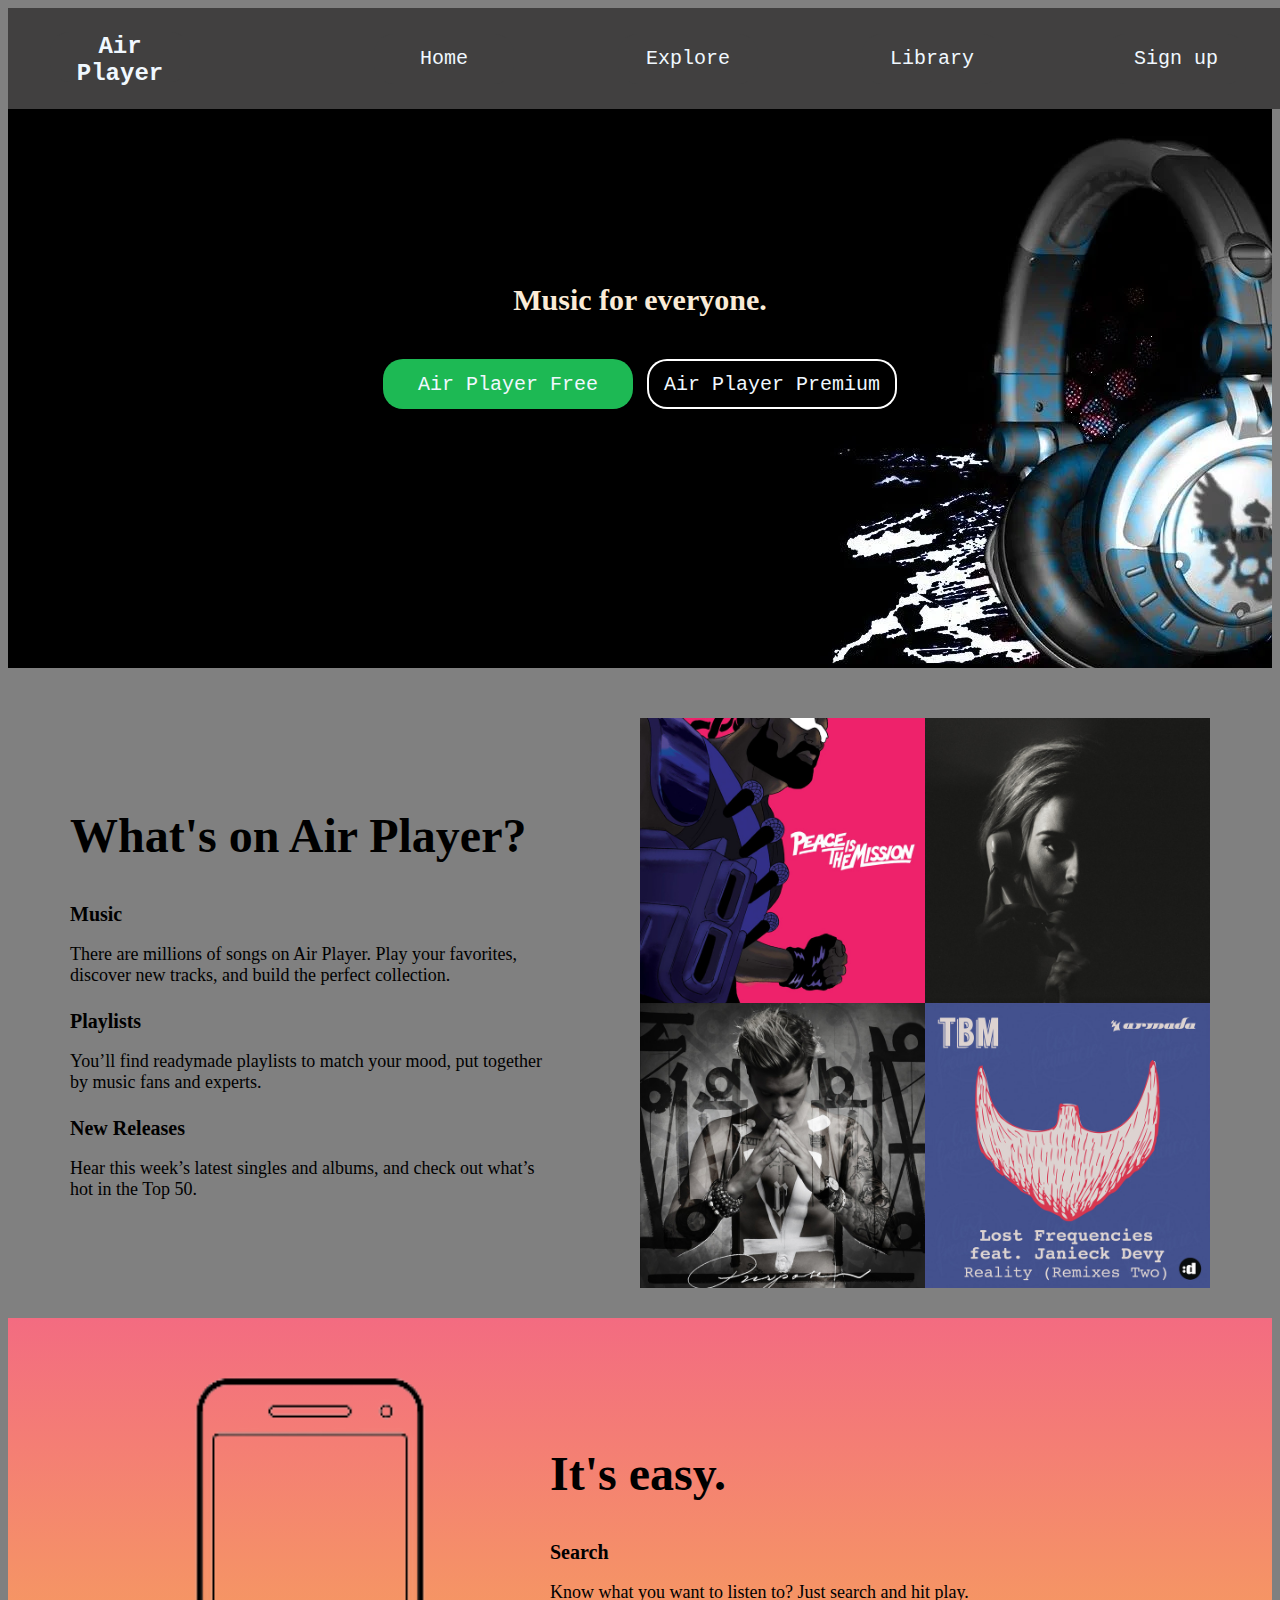
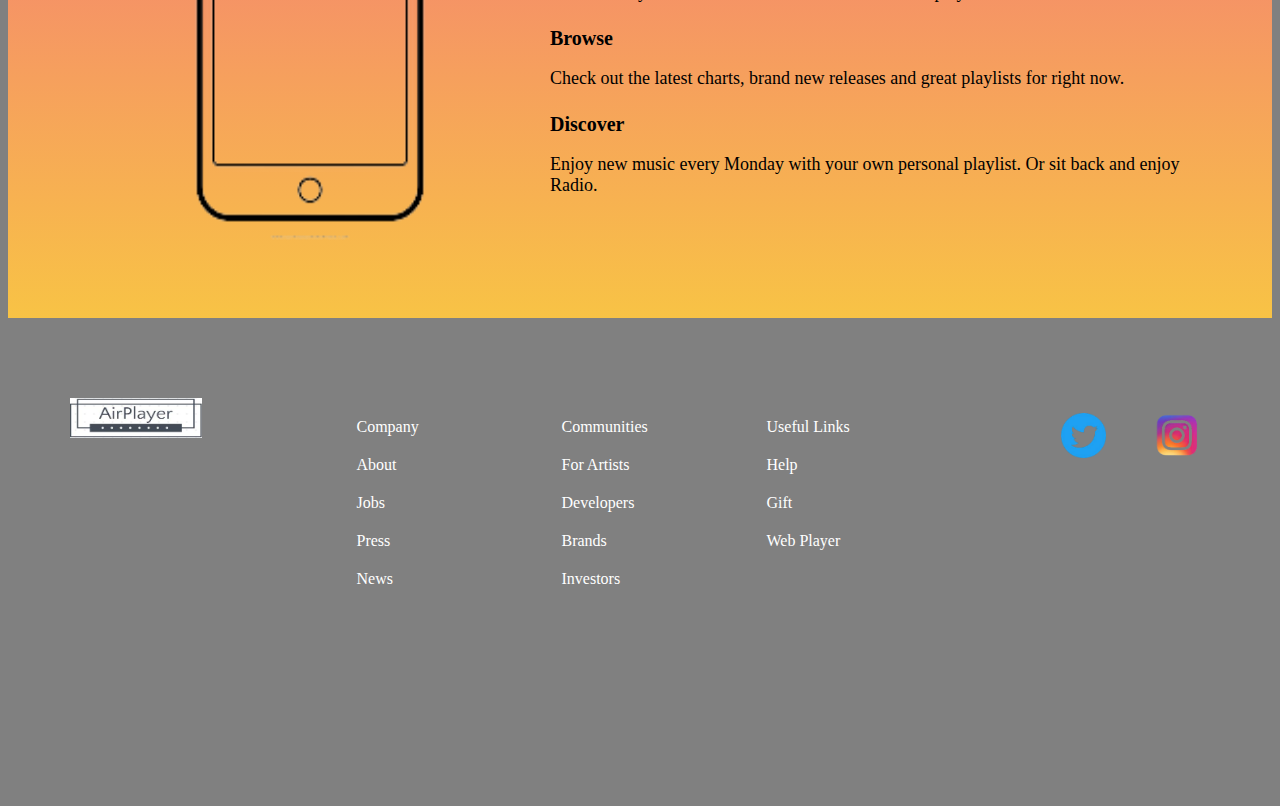
<file: web project/index.html>
<!DOCTYPE html>
<head>
    <title> play music</title>
    <link rel="stylesheet" href="style.css">
<style>
    button{
        color:aliceblue;
        text-align: center;
        text-decoration: none;
        display: inline-block;
        font-size: 20px;
        font-family: 'Courier New', Courier, monospace;
        margin: 4px 2px;
        cursor: pointer;
        background-color: rgb(65, 64, 64);
        border: #e8edec;
        border-radius: 20px;
        width: 140px;
        height: 50px;
        transition: 0.5s;
    }
    #my-btn:hover {
        background-color: aliceblue;
        color:black;
    }
    #my-btn1:hover {
        background-color: rgb(65, 64, 64);
        color:rgb(255, 255, 255);
    }
    h1{
        font-size: 30px;
        
    }
</style>    
</head>


<body style="background-color: gray;">
    <nav>
        <b>
           <h1><button class="button" id="my-btn1"><b><big>Air Player</big></b></button></h1> 
        </b>   
        <ul>
            <li><a href="index.html"><button class="button" id="my-btn">Home</button></a></li>
            <li><a href="music.html"><button class="button" id="my-btn">Explore</button></a></li>
            <li><a href="Library.html"><button class="button" id="my-btn">Library</button></a></li>
            <li><a href="login1.html"><button class="button" id="my-btn">Sign up</button></a></li>
        </ul>
    </nav>
<header>
    <div class="hero-text-box">
      <div class="header-text">
          <h1>Music for everyone.</h1>
          <br/>
          <a  href="#"><button class="button-free" id="my-btn">Air Player Free</button></a>
          <a  href="#"><button class="button-premium" id="my-btn">Air Player Premium</button></a>
      </div>
  </div>
</header>

<section class="section-features">
    <div class="row">
        <div class="features">
            <div class="features-description">
                <h2>What's on Air Player?</h2>
                <h3>Music</h3>
                <p>There are millions of songs on Air Player. Play your favorites, discover new tracks, and build the perfect
                    collection.
                </p>
                <h3>Playlists</h3>
                <p>You’ll find readymade playlists to match your mood, put together by music fans and experts.</p>
                <h3>New Releases</h3>
                <p>Hear this week’s latest singles and albums, and check out what’s hot in the Top 50.</p>
            </div>
            <div class="features-album">
                <div class="album-showcase">
                    <img src="album1.jpeg" alt="album1"><img src="album2.jpeg" alt="album2">
                    <img src="album3.jpeg" alt="album3"><img src="album4.jpeg" alt="album4">
                    </ul>
                </div>
            </div>
        </div>

</section>
<section class="hero-easy">
    <div class="row">
        <div class="easy">
            <div class="easy-phone">
                <img src="phone1.png" alt="phone" class="phone">
                <div class="easy-phone-text">

                </div>
            </div>
            <div class="easy-description">
                <h2>It's easy.</h2>
                <h3>Search</h3>
                <p>Know what you want to listen to? Just search and hit play.</p>
                <h3>Browse</h3>
                <p>Check out the latest charts, brand new releases and great playlists for right now.</p>
                <h3>Discover</h3>
                <p>Enjoy new music every Monday with your own personal playlist. Or sit back and enjoy Radio.</p>
            </div>
        </div>
    </div>
</section>
<footer>
    <div class="row">
        <div class="footer-container">
            <div class="footer-top">
                <div>
                    <img src="pankajlogo.JPG" alt="logo" class="logo-bottom">
                </div>
                <div class="footer-links">
                    <div>
                        <ul>
                            <li>Company</li>
                            <li>About</li>
                            <li>Jobs</li>
                            <li>Press</li>
                            <li>News</li>
                        </ul>
                    </div>
                    <div>
                        <ul>
                            <li>Communities</li>
                            <li>For Artists</li>
                            <li>Developers</li>
                            <li>Brands</li>
                            <li>Investors</li>
                        </ul>
                    </div>
                    <div>
                        <ul>
                            <li>Useful Links</li>
                            <li>Help</li>
                            <li>Gift</li>
                            <li>Web Player</li>

                        </ul>
                    </div>
                </div>
                <div class="social">
                    
                    <div class="social-media">
                       <a href="https://twitter.com/AptosProtocol?t=oEYkTD4KgwHb0FIU9OvLlg&s=09"> <img src="twlogo.png"></a>
                    </div>
                    <div class="social-media">
                     <a href="https://instagram.com/wesendit.io?igshid=OGQ2MjdiOTE="><img src="instagram.png"></a>
                    </div>
                </div>
            </div>
        </div>
    </div>
</footer>
</body>      
</html>
</file>
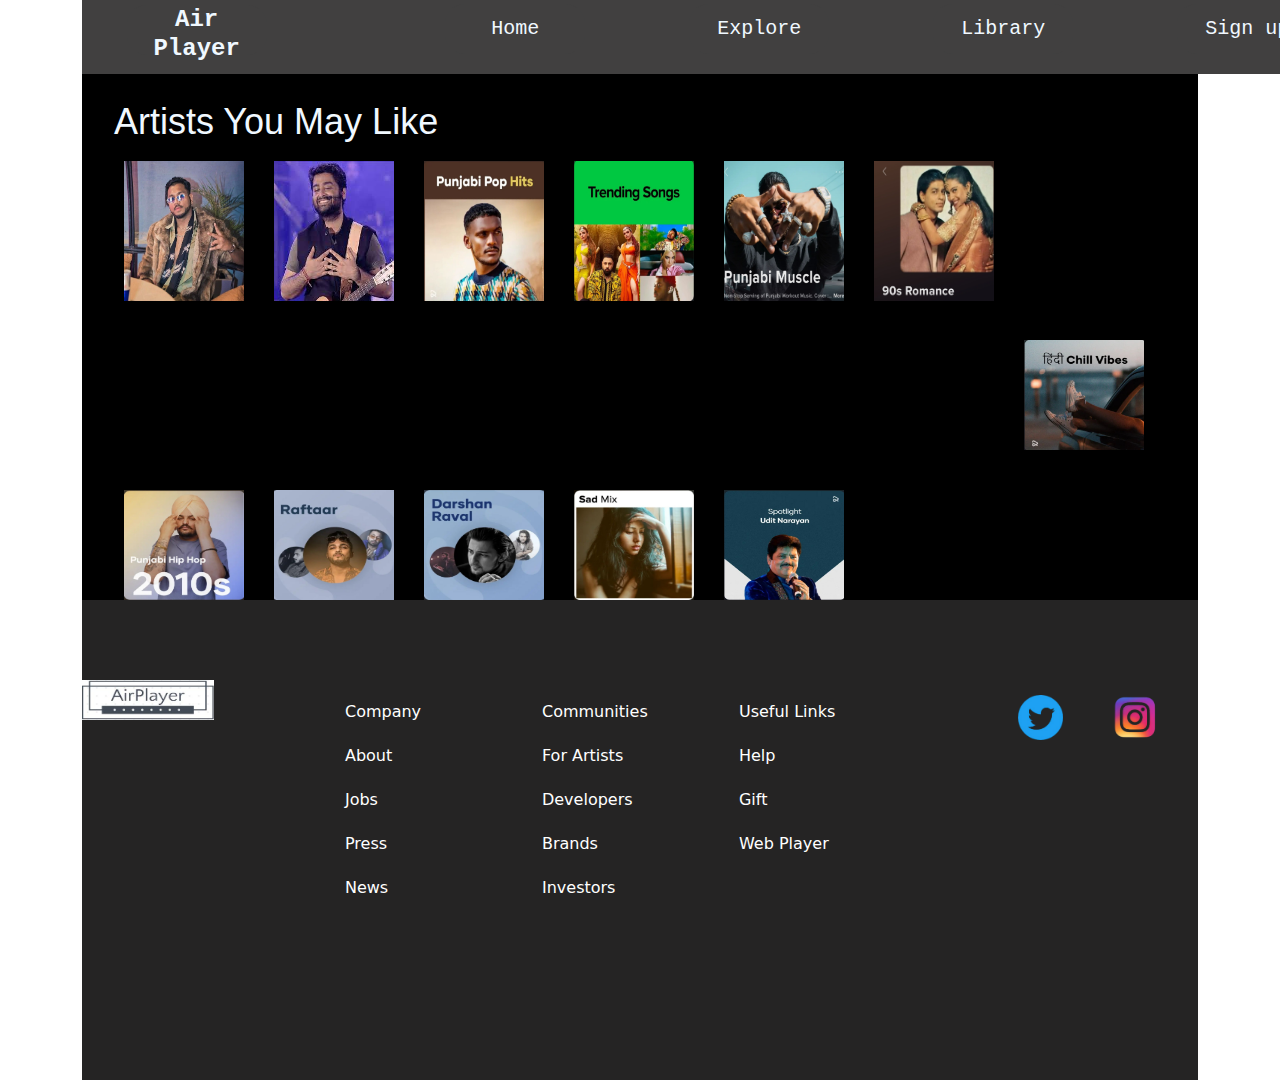
<file: web project/Library.html>
<!DOCTYPE html>
<html>
<head>
    <meta charset="UTF-8">
    <meta http-equiv="X-UA-Compatible" content="IE=edge">
    <meta name="viewport" content="width=device-width, initial-scale=1.0">
    <title>Library</title>
    <link href="https://cdn.jsdelivr.net/npm/bootstrap@5.2.3/dist/css/bootstrap.min.css" rel="stylesheet">
    <link rel="stylesheet" href="library.css">
    <style>
        button {
            color: aliceblue;
            text-align: center;
            text-decoration: none;
            display: inline-block;
            font-size: 20px;
            font-family: 'Courier New', Courier, monospace;
            margin: 4px 2px;
            cursor: pointer;
            background-color: rgb(65, 64, 64);
            border: #e8edec;
            border-radius: 20px;
            width: 140px;
            height: 50px;
            transition: 0.5s;
        }
        
        #my-btn:hover {
            background-color: aliceblue;
            color: black;
        }
        
        #my-btn1:hover {
            background-color: rgb(65, 64, 64);
            color: rgb(255, 255, 255);
        }
        
        h1 {
            font-size: 30px;
        }
    </style>
</head>

<body class="container">
    <nav>
        <b>
       <h1><button class="button" id="my-btn1"><b><big>Air Player</big></b></button>
        </h1>
        </b>
        <ul>
            <li><a href="index.html"><button class="button" id="my-btn">Home</button></a></li>
            <li><a href="music.html"><button class="button" id="my-btn">Explore</button></a></li>
            <li><a href="Library.html"><button class="button" id="my-btn">Library</button></a></li>
            <li><a href="login1.html"><button class="button" id="my-btn">Sign up</button></a></li>
        </ul>
    </nav>
    <section class="section1">
    <div class="container">
        <div class="img">
            <h2 class="text"><big>Artists You May Like</big></h2>
            <div>
                <a href="https://m.resso.com/Zs8dEB9gW/"><img src="img/king.png" class="king" alt="logo"></a>
            </div>
            <div>
                <a href="https://m.resso.com/Zs8dESMNe/"><img src="img/Arijitsingh.jpg" class="king" alt="logo"></a>
            </div>
            <div>
                <a href="https://m.resso.com/Zs8dE52Gv/"><img src="img/punjabi.jpg" class="king" alt="logo"></a>
            </div>
            <div>
                <a href="https://m.resso.com/Zs8dE9t31/"><img src="img/trending.jpg" class="king" alt="logo"></a>
            </div>
            <div>
                <a href="https://m.resso.com/Zs8dExb5b/"><img src="img/punjabi muscle.jpg" class="king" alt="logo"></a>
            </div>
            <div>
                <a href="https://www.resso.com/playlist?id=6846050140190906370&shared_by=6974313575066158082&channel=copy&sim_region=in&source=0"><img src="img/90s.jpg" class="king" alt="logo"></a>
            </div>

        </div>

    </div>
    </section>
 <section class="section2">
    <div class="container">
        <div class="div2">
            <div>
                <a href="https://m.resso.com/Zs8dE3N9D/"><img src="img/chill.jpg" class="king1" alt="logo"></a>
            </div>
            <div>
                <a href="https://m.resso.com/Zs8dE7BBa/"><img src="img/sidhu.jpg" class="king1" alt="logo"></a>
            </div>
            <div>
                <a href="https://m.resso.com/Zs8doLRY2/"><img src="img/raffter.jpg" class="king1" alt="logo"></a>
            </div>
            <div>
                <a href="https://m.resso.com/Zs8dEo2Gy/"><img src="img/darshan.jpg" class="king1" alt="logo"></a>
            </div>
            <div>
                <a href="https://m.resso.com/Zs8dEWFVJ/"><img src="img/sad.jpg" class="king1" alt="logo"></a>
            </div>
            <div>
                <a href="https://m.resso.com/Zs8doe83U/"><img src="img/udit naryan.jpg" class="king1" alt="logo"></a>
            </div>

        </div>
    </div>
 </section>
    <footer style="background-color: rgb(37, 36, 36);">
        <div class="row">
            <div class="footer-container">
                <div class="footer-top">
                    <div>
                        <img src="pankajlogo.JPG" alt="logo" class="logo-bottom">
                    </div>
                    <div class="footer-links">
                        <div>
                            <ul>
                                <li>Company</li>
                                <li>About</li>
                                <li>Jobs</li>
                                <li>Press</li>
                                <li>News</li>
                            </ul>
                        </div>
                        <div>
                            <ul>
                                <li>Communities</li>
                                <li>For Artists</li>
                                <li>Developers</li>
                                <li>Brands</li>
                                <li>Investors</li>
                            </ul>
                        </div>
                        <div>
                            <ul>
                                <li>Useful Links</li>
                                <li>Help</li>
                                <li>Gift</li>
                                <li>Web Player</li>

                            </ul>
                        </div>
                    </div>
                    <div class="social">

                        <div class="social-media">
                            <a href="https://twitter.com/AptosProtocol?t=oEYkTD4KgwHb0FIU9OvLlg&s=09"> <img src="twlogo.png"></a>
                        </div>
                        <div class="social-media">
                            <a href="https://instagram.com/wesendit.io?igshid=OGQ2MjdiOTE="><img src="instagram.png"></a>
                        </div>
                    </div>
                </div>
            </div>
        </div>
    </footer>
</body>
</html>
</file>
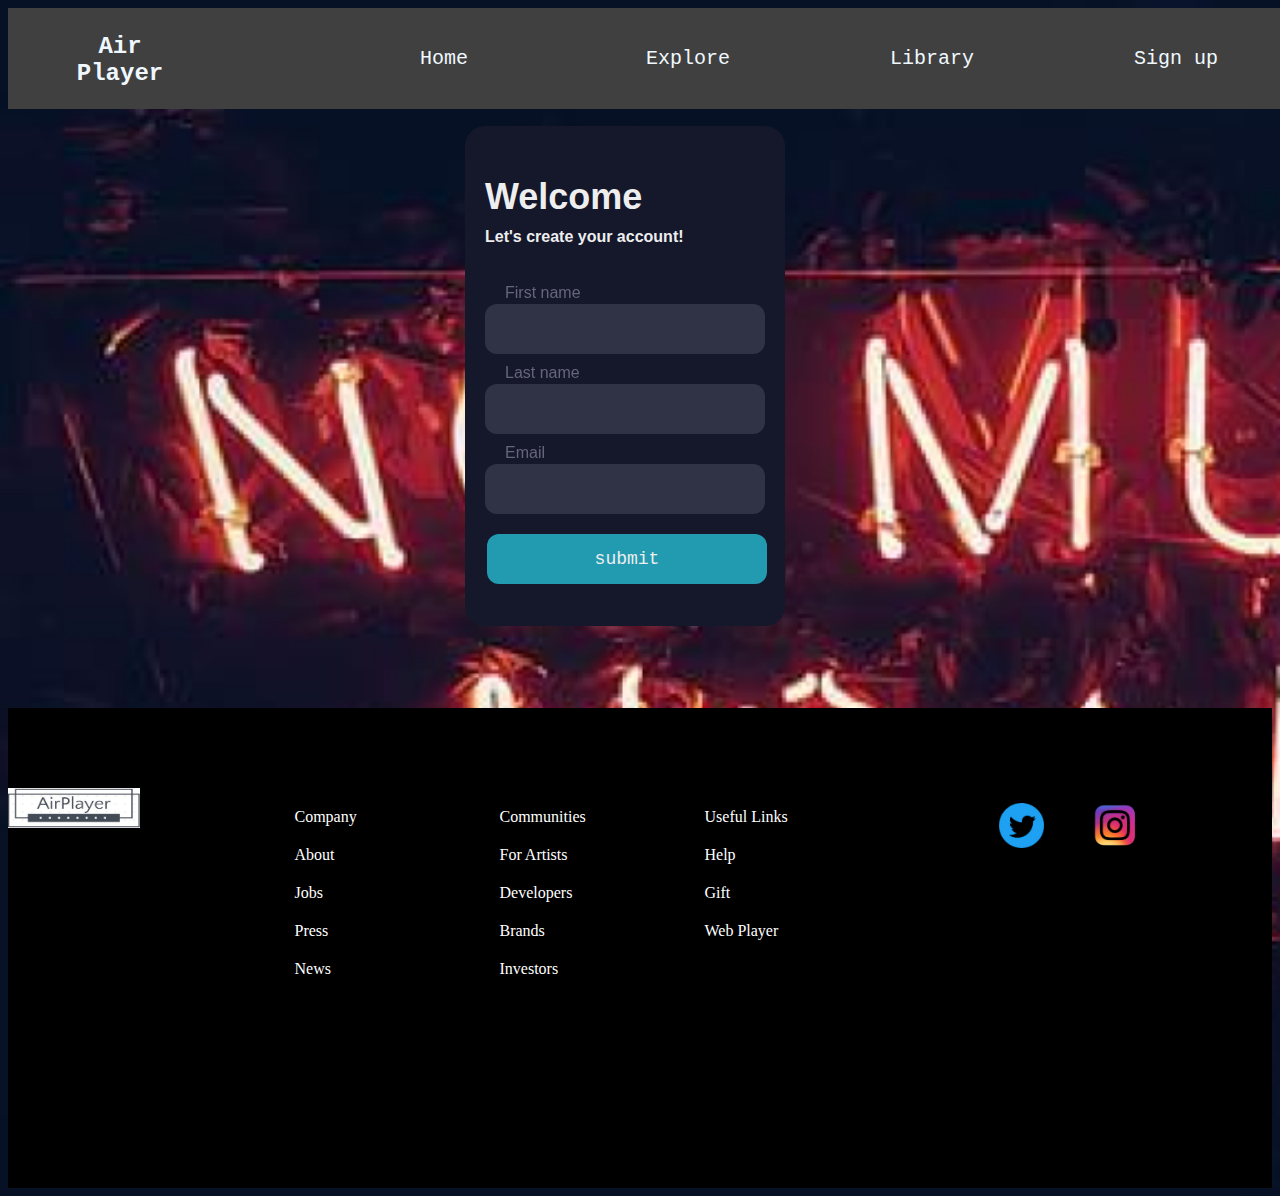
<file: web project/login1.html>
<!DOCTYPE html>
<head>
   <title>login1</title>
<link rel="stylesheet" href="login1.css">
<style>
   button{
       color:aliceblue;
       text-align: center;
       text-decoration: none;
       display: inline-block;
       font-size: 20px;
       font-family: 'Courier New', Courier, monospace;
       margin: 4px 2px;
       cursor: pointer;
       background-color: rgb(65, 64, 64);
       border: #e8edec;
       border-radius: 20px;
       width: 140px;
       height: 50px;
       transition: 0.5s;
   }
   #my-btn:hover {
       background-color: aliceblue;
       color:black;
   }
   #my-btn1:hover {
       background-color: rgb(65, 64, 64);
       color:rgb(255, 255, 255);
   }
   h1{
       font-size: 30px;
       
   }
</style>    
</head>
<body>
   
<section class="sec1">
<nav>
   <b>
      <h1><button class="button" id="my-btn1"><b><big>Air Player</big></b></button></h1> 
   </b>   
   <ul>
       <li><a href="index.html"><button class="button" id="my-btn">Home</button></a></li>
       <li><a href="music.html"><button class="button" id="my-btn">Explore</button></a></li>
       <li><a href="Library.html"><button class="button" id="my-btn">Library</button></a></li>
       <li><a href="login1.html"><button class="button" id="my-btn">Sign up</button></a></li>
   </ul>
</nav><br>


<div class="center">   
<div class="form">
   <div class="title">Welcome</div>
   <div class="subtitle">Let's create your account!</div>
   <div class="input-container ic1">
      <label for="firstname" class="placeholder">First name</label><br>
      <input id="firstname" class="input" type="text"/>
      <div class="cut"></div>
   
   </div>
   <div class="input-container ic2">
      <label for="lastname" class="placeholder">Last name</label><br>
      <input id="lastname" class="input" type="text" />
      <div class="cut"></div>
   
   </div>
   <div class="input-container ic2">
      <label for="email" class="placeholder">Email</label><br>
      <input id="email" class="input" type="text" />
      <div class="cut cut-short"></div>
   
   </div>
   <button type="text" class="submit">submit</button>
</div>
</div>
</section>
</body>
<section style="background-color: black;">
   <footer>
      <div class="row">
          <div class="footer-container">
              <div class="footer-top">
                  <div>
                      <img src="pankajlogo.JPG" alt="logo" class="logo-bottom">
                  </div>
                  <div class="footer-links">
                      <div>
                          <ul>
                              <li>Company</li>
                              <li>About</li>
                              <li>Jobs</li>
                              <li>Press</li>
                              <li>News</li>
                          </ul>
                      </div>
                      <div>
                          <ul>
                              <li>Communities</li>
                              <li>For Artists</li>
                              <li>Developers</li>
                              <li>Brands</li>
                              <li>Investors</li>
                          </ul>
                      </div>
                      <div>
                          <ul>
                              <li>Useful Links</li>
                              <li>Help</li>
                              <li>Gift</li>
                              <li>Web Player</li>
  
                          </ul>
                      </div>
                  </div>
                  <div class="social">
                      
                      <div class="social-media">
                         <a href="https://twitter.com/AptosProtocol?t=oEYkTD4KgwHb0FIU9OvLlg&s=09"> <img src="twlogo.png"></a>
                      </div>
                      <div class="social-media">
                       <a href="https://instagram.com/wesendit.io?igshid=OGQ2MjdiOTE="><img src="instagram.png"></a>
                      </div>
                  </div>
              </div>
          </div>
      </div>
  </footer>
  </body>      
  </html>
</section>
</file>
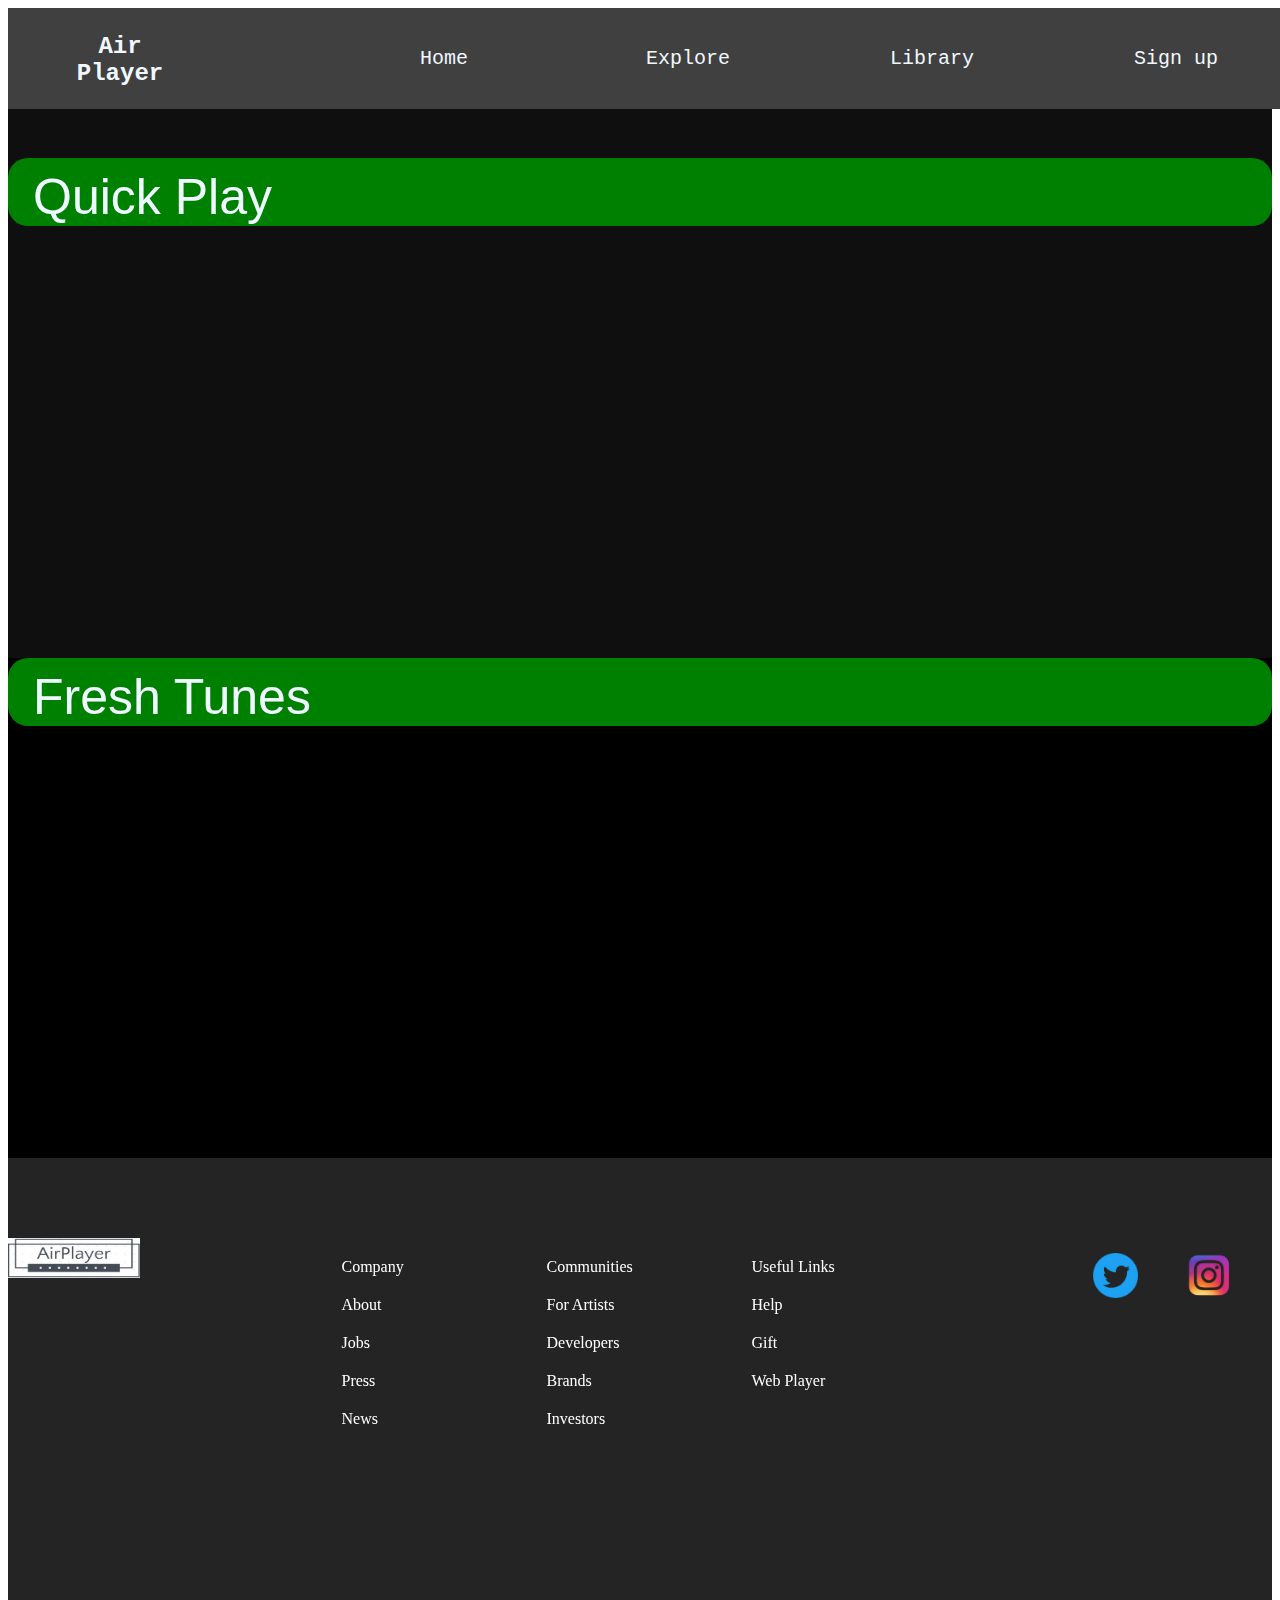
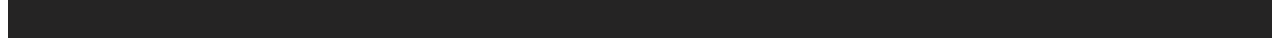
<file: web project/music.html>
<!DOCTYPE html>

<head>
    <title> Music</title>
    <link rel="stylesheet" href="music.css">
    <style>
        button {
            color: aliceblue;
            text-align: center;
            text-decoration: none;
            display: inline-block;
            font-size: 20px;
            font-family: 'Courier New', Courier, monospace;
            margin: 4px 2px;
            cursor: pointer;
            background-color: rgb(65, 64, 64);
            border: #e8edec;
            border-radius: 20px;
            width: 140px;
            height: 50px;
            transition: 0.5s;
        }
        
        #my-btn:hover {
            background-color: aliceblue;
            color: black;
        }
        
        #my-btn1:hover {
            background-color: rgb(65, 64, 64);
            color: rgb(255, 255, 255);
        }
        
        h1 {
            font-size: 30px;
        }
    </style>
</head>

<body>
    <nav>
        <b>
           <h1><button class="button" id="my-btn1"><b><big>Air Player</big></b></button>
        </h1>
        </b>
        <ul>
            <li><a href="index.html"><button class="button" id="my-btn">Home</button></a></li>
            <li><a href="music.html"><button class="button" id="my-btn">Explore</button></a></li>
            <li><a href="Library.html"><button class="button" id="my-btn">Library</button></a></li>
            <li><a href="login1.html"><button class="button" id="my-btn">Sign up</button></a></li>
        </ul>
    </nav>
    <section class="sec1">
      <div>
        <div class="Quick ">Quick Play</div><br>
        <div class="div1">

            <div class="yt"><iframe width="250" height="300" src="https://www.youtube.com/embed/o-E6EqPxaoA" title="YouTube video player" frameborder="0" allow="accelerometer; autoplay; clipboard-write; encrypted-media; gyroscope; picture-in-picture" allowfullscreen></iframe></div>
            <div class="yt"><iframe width="250" height="300" src="https://www.youtube.com/embed/Cz-1-Kr0D9c" title="YouTube video player" frameborder="0" allow="accelerometer; autoplay; clipboard-write; encrypted-media; gyroscope; picture-in-picture" allowfullscreen></iframe></div>
            <div class="yt"><iframe width="250" height="300" src="https://www.youtube.com/embed/huxhqphtDrM" title="YouTube video player" frameborder="0" allow="accelerometer; autoplay; clipboard-write; encrypted-media; gyroscope; picture-in-picture" allowfullscreen></iframe></div>
            <div class="yt"><iframe width="250" height="300" src="https://www.youtube.com/embed/sY6fitmZy5A?start=4" title="YouTube video player" frameborder="0" allow="accelerometer; autoplay; clipboard-write; encrypted-media; gyroscope; picture-in-picture" allowfullscreen></iframe></div>
        </div>
       
    </section>
    <section class="sec2">
        <div class="Quick">Fresh Tunes</div>
        <div class="div1">
            <div class="yt"><iframe width="250" height="300" src="https://www.youtube.com/embed/ei2TBFxiCF0?start=5" title="YouTube video player" frameborder="0" allow="accelerometer; autoplay; clipboard-write; encrypted-media; gyroscope; picture-in-picture" allowfullscreen></iframe></div>
            <div class="yt"><iframe width="250" height="300" src="https://www.youtube.com/embed/lM_h1dcgXb8?start=5" title="YouTube video player" frameborder="0" allow="accelerometer; autoplay; clipboard-write; encrypted-media; gyroscope; picture-in-picture" allowfullscreen></iframe></div>
            <div class="yt"><iframe width="250" height="300" src="https://www.youtube.com/embed/0NLQ33icfpY?start=3" title="YouTube video player" frameborder="0" allow="accelerometer; autoplay; clipboard-write; encrypted-media; gyroscope; picture-in-picture" allowfullscreen></iframe></div>
            <div class="yt"><iframe width="250" height="300" src="https://www.youtube.com/embed/Ej0R4MnLv8c?start=3" title="YouTube video player" frameborder="0" allow="accelerometer; autoplay; clipboard-write; encrypted-media; gyroscope; picture-in-picture" allowfullscreen></iframe></div>

        </div>

    </section>
    <footer style="background-color: rgb(37, 36, 36);">
        <div class="row">
            <div class="footer-container">
                <div class="footer-top">
                    <div>
                        <img src="pankajlogo.JPG" alt="logo" class="logo-bottom">
                    </div>
                    <div class="footer-links">
                        <div>
                            <ul>
                                <li>Company</li>
                                <li>About</li>
                                <li>Jobs</li>
                                <li>Press</li>
                                <li>News</li>
                            </ul>
                        </div>
                        <div>
                            <ul>
                                <li>Communities</li>
                                <li>For Artists</li>
                                <li>Developers</li>
                                <li>Brands</li>
                                <li>Investors</li>
                            </ul>
                        </div>
                        <div>
                            <ul>
                                <li>Useful Links</li>
                                <li>Help</li>
                                <li>Gift</li>
                                <li>Web Player</li>

                            </ul>
                        </div>
                    </div>
                    <div class="social">

                        <div class="social-media">
                            <a href="https://twitter.com/AptosProtocol?t=oEYkTD4KgwHb0FIU9OvLlg&s=09"> <img src="twlogo.png"></a>
                        </div>
                        <div class="social-media">
                            <a href="https://instagram.com/wesendit.io?igshid=OGQ2MjdiOTE="><img src="instagram.png"></a>
                        </div>
                    </div>
                </div>
            </div>
        </div>
    </footer>
</body>

</html>
</file>
<file: web project/style.css>
nav{
    
    color: aliceblue;
    background-color: rgb(65, 64, 64);
    position: fixed;
    padding: auto;
    font-family: 'Courier New', Courier, monospace;
    border-radius: none;
    display: flex;
    justify-content: space-evenly;
    align-items: center;
    width: 100%;

}
nav ul{
    display: flex;
    align-items: center;
    list-style: none;

}
nav ul li{
    padding-left: 100px;

}
.container {
position: relative;
text-align: center;
color: white;
}

header {
   background-image: url('music.jpg');
    color: antiquewhite;
    height: 660px;
    display: flex;
    justify-content: center;
    align-items: center;
}
.header-text {
    text-align: center;
}


.btn {
    color: rgb(255, 255, 255);
    display: inline-block;
    font-size: 14px;
    font-weight: 700;
    text-align: center;
    cursor: pointer;
    border: 1px solid transparent;
    line-height: 1;
    border-radius: 500px;
    padding: 18px 48px 16px;
    letter-spacing: 2px;
    min-width: 160px;
    text-transform: uppercase;
    text-decoration: none;
}

.button-free {
    background-color: rgb(29, 185, 84);
    margin-right: 8px;
    width: 250px;
}

.button-premium {
    box-shadow: 0 0 0 2px #fff inset;
    background-color: transparent;
    width: 250px;
}

.section-features {
    background-color: gray;
    height: 600px;
}

.features {
    display: flex;
    justify-content: space-between;
    margin-top: 50px;
}
.row {
    max-width: 1140px;
    margin: 0 auto;
}

.features-description {
    margin-top: 50px;
}


h2 {
    font-size: 48px;
}

h3 {
    font-size: 20px;
    margin: 24px 12px 0px 0px;
}

p {
    font-size: 18px;
}
.album-showcase {
    display: flex;
    flex-wrap: wrap;
    justify-content: flex-end;
    transition: transform 450ms;
}
.album-showcase:hover{ 
    transform: scale(1.08);
}

.album-showcase img {
    width: 285px;
    height: 285px;
}
.hero-easy {
    height: 600px;
    background-color: #f037a5;
    background: linear-gradient(#f037a5 -60%, #fae62d 140%);
}

.easy {
    display: flex;
    justify-content: space-between;
    align-items: center;
}

.phone {
    margin: 40px;
    width: 400px;
    height: 500px;
}
.footer-container {
    display: flex;
    flex-direction: column;
    padding-top: 80px;
}

.footer-top {
    display: flex;
    justify-content: space-between;
    width: 1170px;
    height: 400px;
}

.logo-bottom {
    width: 132px;
    height: 40px;
}

.footer-links {
    top: 0;
    left: 20%;
    display: flex;
}

.footer-links li {
    margin: 20px 0px;
    width: 165px;
    list-style: none;
    cursor: pointer;
    color:rgb(255, 255, 255) ;
}
.social-media {
   display: inline-flex;
    padding: 15px;
    margin-right: 15px;
    cursor: pointer;
}

.social-media img {
    height: 45px;
    width: 45px;
}
.social {
    padding-right: 10px;
}
</file>
<file: web project/library.css>
nav {
    color: aliceblue;
    background-color: rgb(65, 64, 64);
    position: fixed;
    padding: auto;
    font-family: 'Courier New', Courier, monospace;
    border-radius: none;
    display: flex;
    justify-content: space-evenly;
    align-items: center;
    width: 100%;
}

nav ul {
    display: flex;
    align-items: center;
    list-style: none;
}

nav ul li {
    padding-left: 100px;
}

.img {
    padding-top: 100px;
    width: auto;
}

.section1 {
    background-color: rgb(0, 0, 0);
    height: 300px;
    width: 100%;
}

.text {
    color: aliceblue;
    font-family: 'Franklin Gothic Medium', 'Arial Narrow', Arial, sans-serif;
    font-size: 30px;
    padding-left: 20px;
}

.king {
    padding-top: 10px;
    height: 150px;
    width: 150px;
    padding-left: 30px;
    display: flex;
    float: left;
}

.king1 {
    padding-top: 40px;
    height: 150px;
    width: 150px;
    padding-left: 30px;
    display: flex;
    float: left;
}

.section2 {
    background-color: rgb(0, 0, 0);
    height: 300px;
}
.footer-container {
    display: flex;
    flex-direction: column;
    padding-top: 80px;
}

.footer-top {
    display: flex;
    justify-content: space-between;
    width: 100%;
    height: 400px;
}

.logo-bottom {
    width: 132px;
    height: 40px;
}

.footer-links {
    top: 0;
    left: 20%;
    display: flex;
}

.footer-links li {
    margin: 20px 0px;
    width: 165px;
    list-style: none;
    cursor: pointer;
    color: white;
}

.social-media {
    display: inline-flex;
    padding: 15px;
    margin-right: 15px;
    cursor: pointer;
}

.social-media img {
    height: 45px;
    width: 45px;
}

.social {
    padding-right: 10px;
}
</file>
<file: web project/login1.css>
nav{
    
  color: aliceblue;
  background-color: rgb(65, 64, 64);
  position: fixed;
  padding: auto;
  font-family: 'Courier New', Courier, monospace;
  border-radius: none;
  display: flex;
  justify-content: space-evenly;
  align-items: center;
  width: 100%;

}
nav ul{
  display: flex;
  align-items: center;
  list-style: none;

}
nav ul li{
  padding-left: 100px;

}


body{
  background-image: url(img/login.png);
  background-size: cover;
}
.sec1{
  height: 700px;

}
.center{
    margin: auto;
    width: 350px;
    padding-top: 100px;
    align-content: center;
  
}
  
  .form {
    background-color: #15172b;
    border-radius: 20px;
    box-sizing: border-box;
    height: 500px;
    padding: 20px;
    width: 320px;

  }
  
  .title {
    color: #eee;
    font-family: sans-serif;
    font-size: 36px;
    font-weight: 600;
    margin-top: 30px;
  }
  
  .subtitle {
    color: #eee;
    font-family: sans-serif;
    font-size: 16px;
    font-weight: 600;
    margin-top: 10px;
  }
  
  .input-container {
    height: 50px;
    position: relative;
    width: 100%;
  }
  
  .ic1 {
    margin-top: 40px;
  }
  
  .ic2 {
    margin-top: 30px;
  }
  
  .input {
    background-color: #303245;
    border-radius: 12px;
    border: 0;
    box-sizing: border-box;
    color: #eee;
    font-size: 18px;
    height: 100%;
    outline: 0;
    padding: 4px 20px 0;
    width: 100%;
  }
  
  
  
  .placeholder {
    color: #65657b;
    font-family: sans-serif;
    left: 20px;
    line-height: 14px;
    position: absolute;
  }
  
  
  
  .submit {
    background-color: rgb(34, 155, 177);
    border-radius: 12px;
    border: 0;
    box-sizing: border-box;
    color: #eee;
    cursor: pointer;
    font-size: 18px;
    height: 50px;
    margin-top: 38px;
     outline: 0;
    text-align: center;
    width: 100%;
  }
  
  .submit:hover {
    background-color: rgb(64, 238, 180);
  }
  .footer-container {
    display: flex;
    flex-direction: column;
    padding-top: 80px;
}

.footer-top {
    display: flex;
    justify-content: space-between;
    width: 1170px;
    height: 400px;
}

.logo-bottom {
    width: 132px;
    height: 40px;
}

.footer-links {
    top: 0;
    left: 20%;
    display: flex;
}

.footer-links li {
    margin: 20px 0px;
    width: 165px;
    list-style: none;
    cursor: pointer;
    color:white ;
}
.social-media {
   display: inline-flex;
    padding: 15px;
    margin-right: 15px;
    cursor: pointer;
}

.social-media img {
    height: 45px;
    width: 45px;
}
.social {
    padding-right: 10px;
}
</file>
<file: web project/music.css>
nav {
    color: aliceblue;
    background-color: rgb(65, 64, 64);
    position: fixed;
    padding: auto;
    font-family: 'Courier New', Courier, monospace;
    border-radius: none;
    display: flex;
    justify-content: space-evenly;
    align-items: center;
    width: 100%;
}

nav ul {
    display: flex;
    align-items: center;
    list-style: none;
}

nav ul li {
    padding-left: 100px;
}

.sec1 {
    padding-top: 150px;
    background-color: rgb(15, 15, 15);
    height: 500px;
    width: 100%;
}

.sec2 {
    background-color: rgb(0, 0, 0);
    height: 500px;
    width: 100%;
}

.Quick {
    padding-top: 10px;
    background-color: green;
    border-radius: 20px;
    padding-left: 25px;
    color: aliceblue;
    font-family: 'Franklin Gothic Medium', 'Arial Narrow', Arial, sans-serif;
    font-size: 50px;
}

.div1 {
    height: 250px;
    width: 300px;
    display: flex;
    float: left;
    padding: 30px;
}

.div2 {
    height: 250px;
    width: 300px;
    display: inline-flex;
    float: left;
    padding-top: 30px;
}

.yt {
    padding: 10px;
    border: green;
}

.footer-container {
    display: flex;
    flex-direction: column;
    padding-top: 80px;
}

.footer-top {
    display: flex;
    justify-content: space-between;
    width: 100%;
    height: 400px;
}

.logo-bottom {
    width: 132px;
    height: 40px;
}

.footer-links {
    top: 0;
    left: 20%;
    display: flex;
}

.footer-links li {
    margin: 20px 0px;
    width: 165px;
    list-style: none;
    cursor: pointer;
    color: white;
}

.social-media {
    display: inline-flex;
    padding: 15px;
    margin-right: 15px;
    cursor: pointer;
}

.social-media img {
    height: 45px;
    width: 45px;
}

.social {
    padding-right: 10px;
}
</file>
